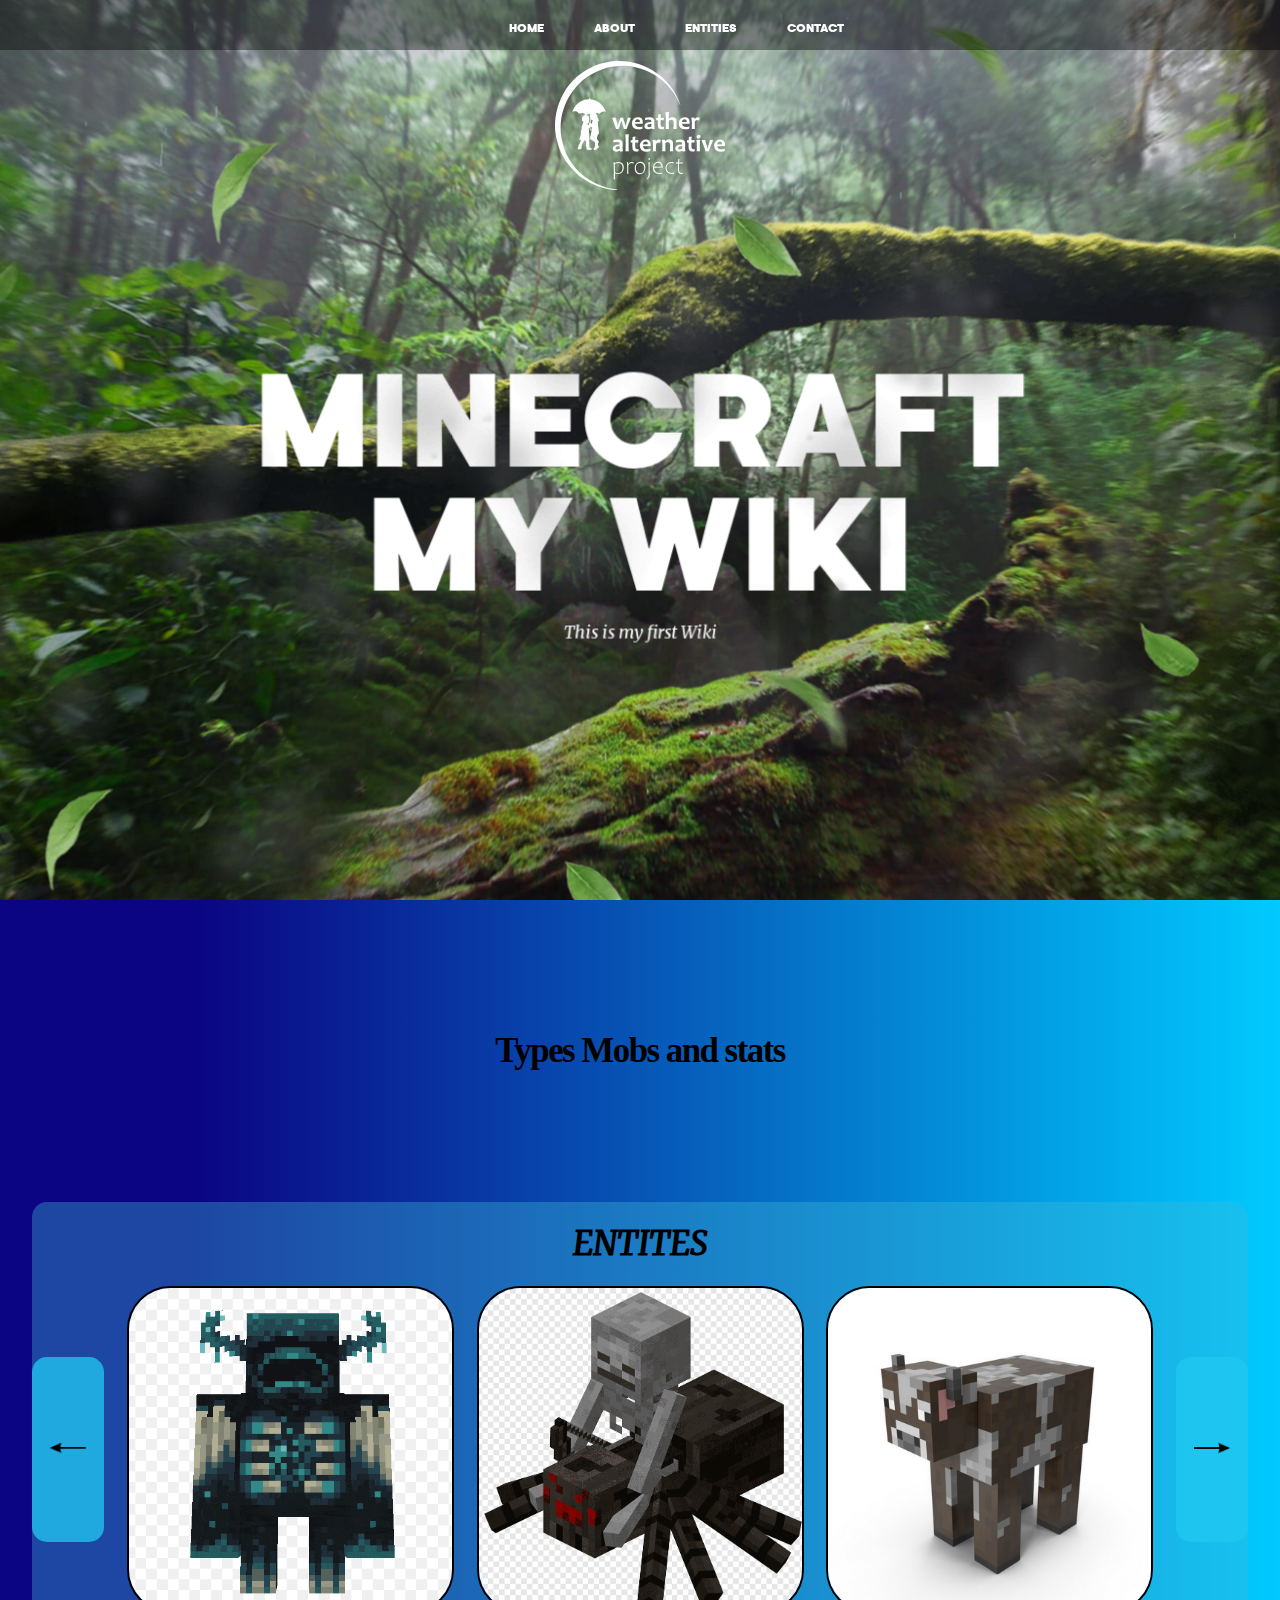
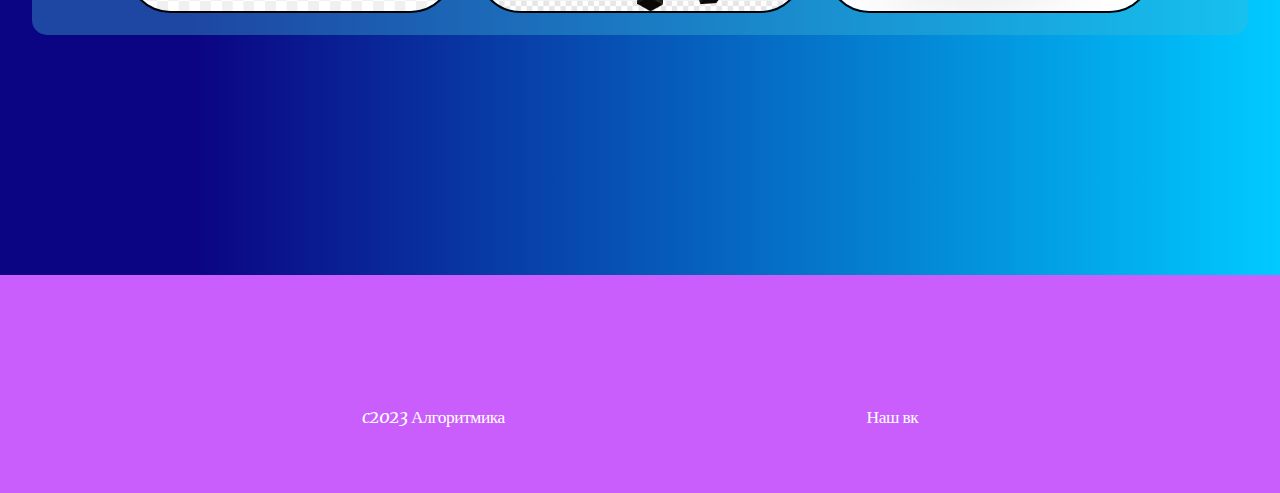
<file: index.html>
<!DOCTYPE html>
<html lang="en">
<head>
    <meta charset="UTF-8">
    <meta http-equiv="X-UA-Compatible" content="IE=edge">
    <meta name="viewport" content="width=device-width, initial-scale=1.0">
    <title>Minecraft</title>
    <link rel="stylesheet" href="css/index.css">
    <script src="js/index.js" defer></script>
    <script src="libs/rain.js" defer></script>
</head>
<header>
    <div class="logo" style="background-image: url(images/logo.svg);"></div>
    <section class="layers">
        <div class="layers__container">
            <div class="layers__item layers-1" style="background-image: url(images/layer-1.jpg);"></div>
            <div class="layers__item layers-2" style="background-image: url(images/layer-2.png);"></div>
            <div class="layers__item layers-3">
                <div class="main-text">
                    <h1>Minecraft <span>My Wiki</span></h1>
                    <div class="text__p" id = '#'>This is my first Wiki</div>
                </div>
            </div>
            <div class="layers__item layers-4">
                <canvas class="rain"></canvas>
            </div>
            <div class="layers__item layers-5" style="background-image: url(images/layer-5.png);"></div>
            <div class="layers__item layers-6" style="background-image: url(images/layer-6.png);"></div>
        </div>
    </section>
    <nav>
        <div id="navbar">
            <a href="#">Home</a>
            <a href="#about">About</a>
            <a href="#gallery_scroll">Entities</a>
            <a href="#contact">Contact</a>
        </div>
    </nav>
</header>
<body>
    <div class="about-minecraft" id = "about">   
        <h1>Types Mobs and stats</h1>
    </div>
    <div class="gallery" id= "gallery_scroll">
        <h1 class="gallery__caption">Entites</h1>
        <div class="gallery__container">
            <button class="gallery__button gallery__button__left"><img src="images\Pm5ZL.png"></button>
            <div class="gallery__cards"></div>
            <button class="gallery__button gallery__button__right"><img src="images\Pm5ZL.png"></button>
        </div>
    </div>
</body>
<footer>
    <div id="bubbles">
        <div class="content" id = "contact">
            <p>c2023 Алгоритмика</p>
            <a href="https://vk.com/id533629997">Наш вк</a>
        </div>
    </div>
</footer>

</html>
</file>
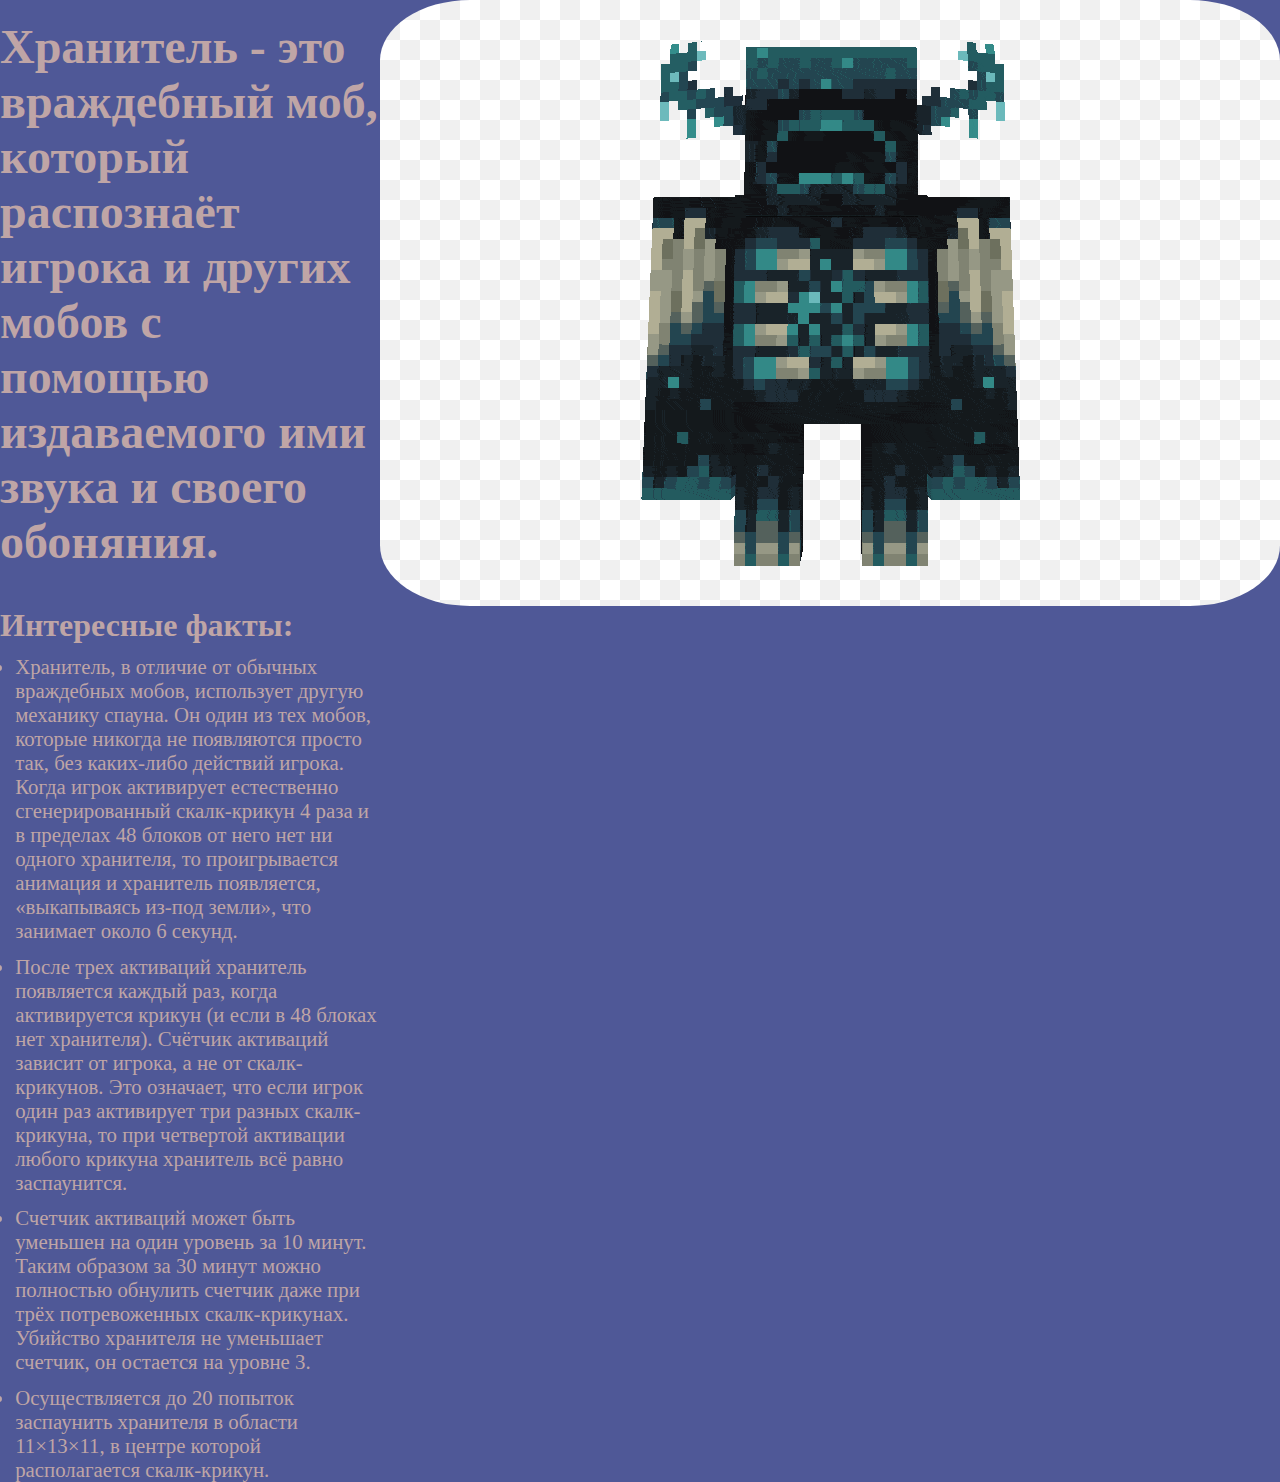
<file: zombie.html>
<!DOCTYPE html>
<html lang="en">
<head>
    <meta charset="UTF-8">
    <meta http-equiv="X-UA-Compatible" content="IE=edge">
    <meta name="viewport" content="width=device-width, initial-scale=1.0">
    <title>Wander</title>
    <link rel="stylesheet" href="css/zombie.css">
</head>
<body>
    <div class="main__container">
        <div class="main__container__text">
            <h1>Хранитель - это враждебный моб, который распознаёт игрока и других мобов с помощью издаваемого ими звука и своего обоняния.</h1>
            <h4>Интересные факты:</h4>
            <ul>
                <li>Хранитель, в отличие от обычных враждебных мобов, использует другую механику спауна. Он один из тех мобов, которые никогда не появляются просто так, без каких-либо действий игрока. Когда игрок активирует естественно сгенерированный скалк-крикун 4 раза и в пределах 48 блоков от него нет ни одного хранителя, то проигрывается анимация и хранитель появляется, «выкапываясь из-под земли», что занимает около 6 секунд.</li>
                <li>После трех активаций хранитель появляется каждый раз, когда активируется крикун (и если в 48 блоках нет хранителя). Счётчик активаций зависит от игрока, а не от скалк-крикунов. Это означает, что если игрок один раз активирует три разных скалк-крикуна, то при четвертой активации любого крикуна хранитель всё равно заспаунится.</li>
                <li>Счетчик активаций может быть уменьшен на один уровень за 10 минут. Таким образом за 30 минут можно полностью обнулить счетчик даже при трёх потревоженных скалк-крикунах. Убийство хранителя не уменьшает счетчик, он остается на уровне 3.</li>
                <li>Осуществляется до 20 попыток заспаунить хранителя в области 11×13×11, в центре которой располагается скалк-крикун.</li>
            </ul>
        </div>
            <img src="images\entities\card1.png" class="main__container__image">
    </div>
</body>
</html>
</file>
<file: css/index.css>
*{
    margin: 0;
    padding: 0;
    box-sizing: border-box;
    scroll-behavior: smooth;
}

:root{
    --index: calc(1vw + 1vh);
    transition: 1.5s cubic-bezier(.13,.52,.94,.5);
    --window-widht: calc(1vw);
    --footer-background:rgb(202, 94, 252);
}


@font-face {
    font-family: kamerik-3d;
    src: url(../fonts/kamerik205-heavy.woff2);
    font-weight: 900;
}
@font-face {
    font-family: merriweather-3d;
    src: url(../fonts/merriweather-regular-italic.woff2);
}

header{
    background-color: black;
    color: white;
    font-family: kamerik-3d;
    
}

.logo{
    --logo-size: calc(var(--index) * 7.8);
    width: calc(var(--index) * 7.8);
    height: calc(var(--index) * 7.8);
    position: absolute;
    z-index: 1;
    background-repeat: no-repeat;
    top: calc(var(--index) * 2.8);
    left: calc(50% - calc(var(--logo-size) / 2));
}

.layers{
    perspective: 1000px;
    overflow: hidden;
}
.layers__container{
    height: 100vh;
    min-height: 500px;
    transform-style: preserve-3d;
    will-change: transform;
    transform: rotateX(var(--move-y)) rotateY(var(--move-x));
    /*transform: transform var(--transition);*/
}
.layers__item{
    position: absolute;
    inset: -5vw;
    background-size: cover;
    background-position: center;
    display: flex;
    align-items: center;
    justify-content: center;
}

.layers-1{
    transform: translateZ(-55px) scale(1.06);
}
.layers-2{
    transform: translateZ(80px) scale(0.88);
}
.layers-3{
    transform: translateZ(180px) scale(0.8);
}
.layers-4{
    transform: translateZ(190px) scale(0.8);
}
.layers-5{
    transform: translateZ(300px) scale(0.9);
}
.layers-6{
    transform: translateZ(380px);
}

.main-text{
    font-size: calc(var(--index) * 2.9);
    text-align: center;
    text-transform: uppercase;
    margin-top: calc(var(--index) * 5.5);

}

.main-text span{
    display: block;
}

.text__p{
    text-transform: none;
    font-family: merriweather-3d;
    font-size: calc(var(--index) * 0.8);
}

#navbar{
    box-sizing: content-box;
    height: 0;
    border-bottom: 100px solid rgba(0, 0, 0, .4);
    color: black;
    transform: rotateX(180deg);
    margin-top: -50px;
    width: calc(var(--index) * 41.5);
    padding-left: calc(var(--window-widht) * 37.8);
}
nav{
    z-index: 1;
    position: fixed;
    top: 0;
    display: flex;
    overflow: hidden;
    justify-content: center;
}
nav a{
    float: left;
    color: white;
    text-align: center;
    padding: 15px 25px;
    transform: rotateX(180deg);

    text-decoration: none;
    text-transform: uppercase;
    font-size: calc(var(--index) * 0.5);
}
nav a:hover{
    background: rgba(101, 101, 228, .55);
    color: black;
    border-radius: 5px;
}

body{
    background: linear-gradient(90deg, rgba(11,4,131,1) 15%, rgba(0,202,255,1) 100%);
}
.about-minecraft{
    width: 80%;
    margin-left: 10%;
    font-size: calc(var(--index) * 0.8);
    text-align: center;
    margin-top: calc(var(--index) * 6);
    letter-spacing: calc(var(--index) * -0.07);
    scroll-margin-top: calc(var(--index) * 12);
}
.gallery{
    --gallery-margin: calc(var(--index) * 6);
    margin: var(--gallery-margin) 0 var(--gallery-margin) 2.5%;
    background-color: rgba(62, 186, 218, 0.37);
    border-radius: 15px;
    width: 95%;
    scroll-margin-top: calc(var(--index)* 8);
}
.gallery__caption{
    text-align: center;
    font-family: merriweather-3d;
    font-size: calc(var(--index) * 1.5);
    text-transform: uppercase;
    padding-top: calc(var(--index) * 1.75 );
    padding-top: var(--index);
}

.gallery__card__caption{
    position: relative;
    height: 0;
    color: white;
    transition: 0.2s;
    opacity: 0;
    text-shadow: 
        0 0 1px #fff,
        0 0 2px #fff,
        0 0 5px #fff,
        0 0 11px rgb(0, 81, 255),
        0 0 20px rgb(0, 81, 255),
        0 0 30px rgb(0, 81, 255),
        0 0 55px rgb(0, 81, 255),
        0 0 80px rgb(0, 81, 255);
}

.gallery__card__description{
    position: relative;
    height: 0;
    color: white;
    transition: 0.2s;
    opacity: 0;
}

.gellary__card__caption__bg{
    position: absolute;
    bottom: 0;
    transition: 0.2s;
    display: inline;
    width: calc(var(--index) * 15);
    height: calc(var(--index) * 15);
    opacity: 0;
    background: black;
}

.gallery__container{
    position: relative;
    height: calc(var(--index) * 17);
    display: flex;
    justify-content: space-between;
    align-items: center;
}
.gallery__card__pic{
    width: calc(var(--index) * 15);
    height: calc(var(--index) * 15);
    object-fit: cover;
}

.gallery__card:hover{
    transform: translateY(calc(var(--index) * 0.7));
    box-shadow: 0px 7px 10px;
    cursor: pointer;
}

.gallery__card:hover .gallery__card__caption{
    transform: translateY(calc(var(--index) * -3));
    opacity: 1;
}

.gallery__card:hover .gallery__card__description{
    transform: translateY(calc(var(--index) * -12));
    opacity: 1;
}

.gallery__card:hover .gellary__card__caption__bg{
    opacity: 0.7;
}

.gallery__cards{
    width: 90%;
    justify-content: space-evenly;
    display: flex;
}

.gallery__card{
    overflow: hidden;
    transition: 0.2s;
    border-radius: calc(var(--index) * 2);
    height: calc(var(--index) * 15);
    width: calc(var(--index) * 15);
    border: 2px solid black;

    font-family: kamerik-3d;
    font-size: calc(var(--index) * 0.75);
    text-align: center;
}

.gallery__button{
    position: relative;
    width: 6%;
    height: 50%;
    background-color: rgba(32, 200, 241, 0.76);
    border-radius: 15px;
    outline: none;
    border: none;
}
.gallery__button:hover{
    background-color: rgba(26, 149, 180, 0.411);
    cursor: pointer;
}
.gallery__button img{
    width: 50%;

}
.gallery__button__left img{
    transform: rotateZ(180deg);
}

.gallery__card__href{
    position: relative;
    opacity: 0;
    height: calc(var(--index) * 17);
    width: calc(var(--index) * 17);
    z-index: 2;
    top:calc(var(--index) * -16);
}

footer{
    overflow: hidden;
    z-index: 1;
    display: grid;
    position: relative;
    height: calc(var(--index) * 15);
    background: #00000000;
}
#bubbles{
    position: absolute;
    top: 0;
    right: 0;
    left: 0;
    height: calc(var(--index) * 10);
    margin-top: calc(var(--index) * 5);
    background: var(--footer-background);
}
.bubble{
    z-index: 0;
    position: absolute;
    left: var(--left);
    background: var(--footer-background);
    border-radius: 100%;
    -webkit-animation: bubble-size var(--time, 4s) ease-in infinite var(--delay,0s), bubble-move var(--time,4s) ease-in infinite var(--delay,0s);
            animation: bubble-size var(--time, 4s) ease-in infinite var(--delay,0s), bubble-move var(--time,4s) ease-in infinite var(--delay,0s);
    transform: translate(-50%,100%);
}
footer .content{
    text-transform: none;
    font-family: merriweather-3d;
    font-size: calc(var(--index) * 0.8);
    letter-spacing: calc(var(--index) * -0.02);
    z-index: 1;
    display: flex;
    justify-content: space-evenly;
    margin-top: calc(var(--index) * 6);
}

footer .content p{
    text-align: center;
    color: white;

}

footer .content a{
    text-decoration: none;
    color: white; 
    transition: 0.2s;
}

footer .content a:hover{
    transform: scale(1.2);

}

@keyframes bubble-size{
    0%, 75%{
        width: var(--size,4rem);
        height: var(--size,4rem);
    }
    100%{
        width: 0rem;
        height: 0rem;
    }
}
@keyframes bubble-move{
    0%{
        bottom: calc(var(--index) * 8);
    }
    100%{
        bottom: calc(var(--index) * 15);

    }
}@-webkit-keyframes bubble-size{
    0%, 75%{
        width: var(--size,4rem);
        height: var(--size,4rem);
    }
    100%{
        width: 0rem;
        height: 0rem;
    }
}
@-webkit-keyframes bubble-move{
    0%{
        bottom: calc(var(--index) * 8);
    }
    100%{
        bottom: calc(var(--index) * 15);

    }
}
</file>
<file: css/zombie.css>
*{
    margin: 0;
    padding: 0;
    box-sizing: border-box;
}

:root{
    --index: calc(1vw + 1vh);
}
@font-face {
    font-family: merriweather-3d;
    src: url(../fonts/merriweather-regular-italic.woff2);
}
body{
    background-color: #4f5897;
    min-width: 100%;
    min-height: 100%;
}

.main__container{
    display: flex;
    justify-content: space-evenly;
    height: 100%;
}
.main__container__image{
    position: relative;
    height: 100%;
    object-fit: cover;
    border-radius: 10%;
}
.main__container__text{
    max-width: 40%;
    font-family: merriwearher-3d;
    color: #bfa5a6;
    text-align: left;
}
.main__container__text h1{
    font-size: 3em;
    margin-top: 5%;
}
.main__container__text h4{
    font-size: 2em;
    margin-top: 10%;
}
.main__container__text li{
    font-size: 1.3em;
    margin-top: 3%;
    margin-left: 4%;
}
</file>
